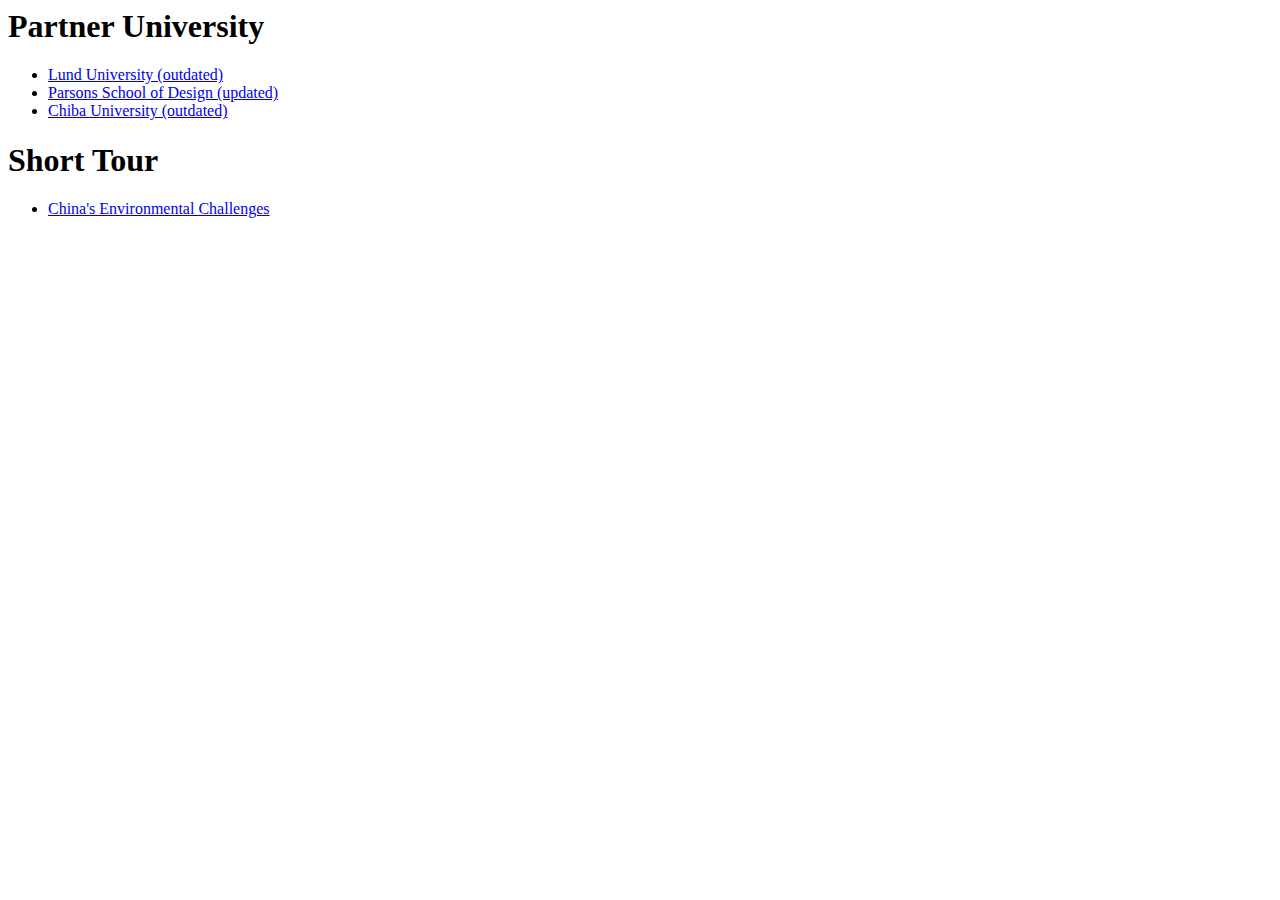
<file: index.html>
<html>
<head>
</head>
<body>
<h1>Partner University</h1>
<ul>
<li><a href="lund.html">Lund University (outdated)</a></li>
<li><a href="parsons.html">Parsons School of Design (updated)</a></li>
<li><a href="chiba.html">Chiba University (outdated)</a></li>
</ul>
<h1>Short Tour</h1>
<ul>
<li><a href="short-tour.html">China's Environmental Challenges</a></li>
</ul>
</body>
</html>
</file>
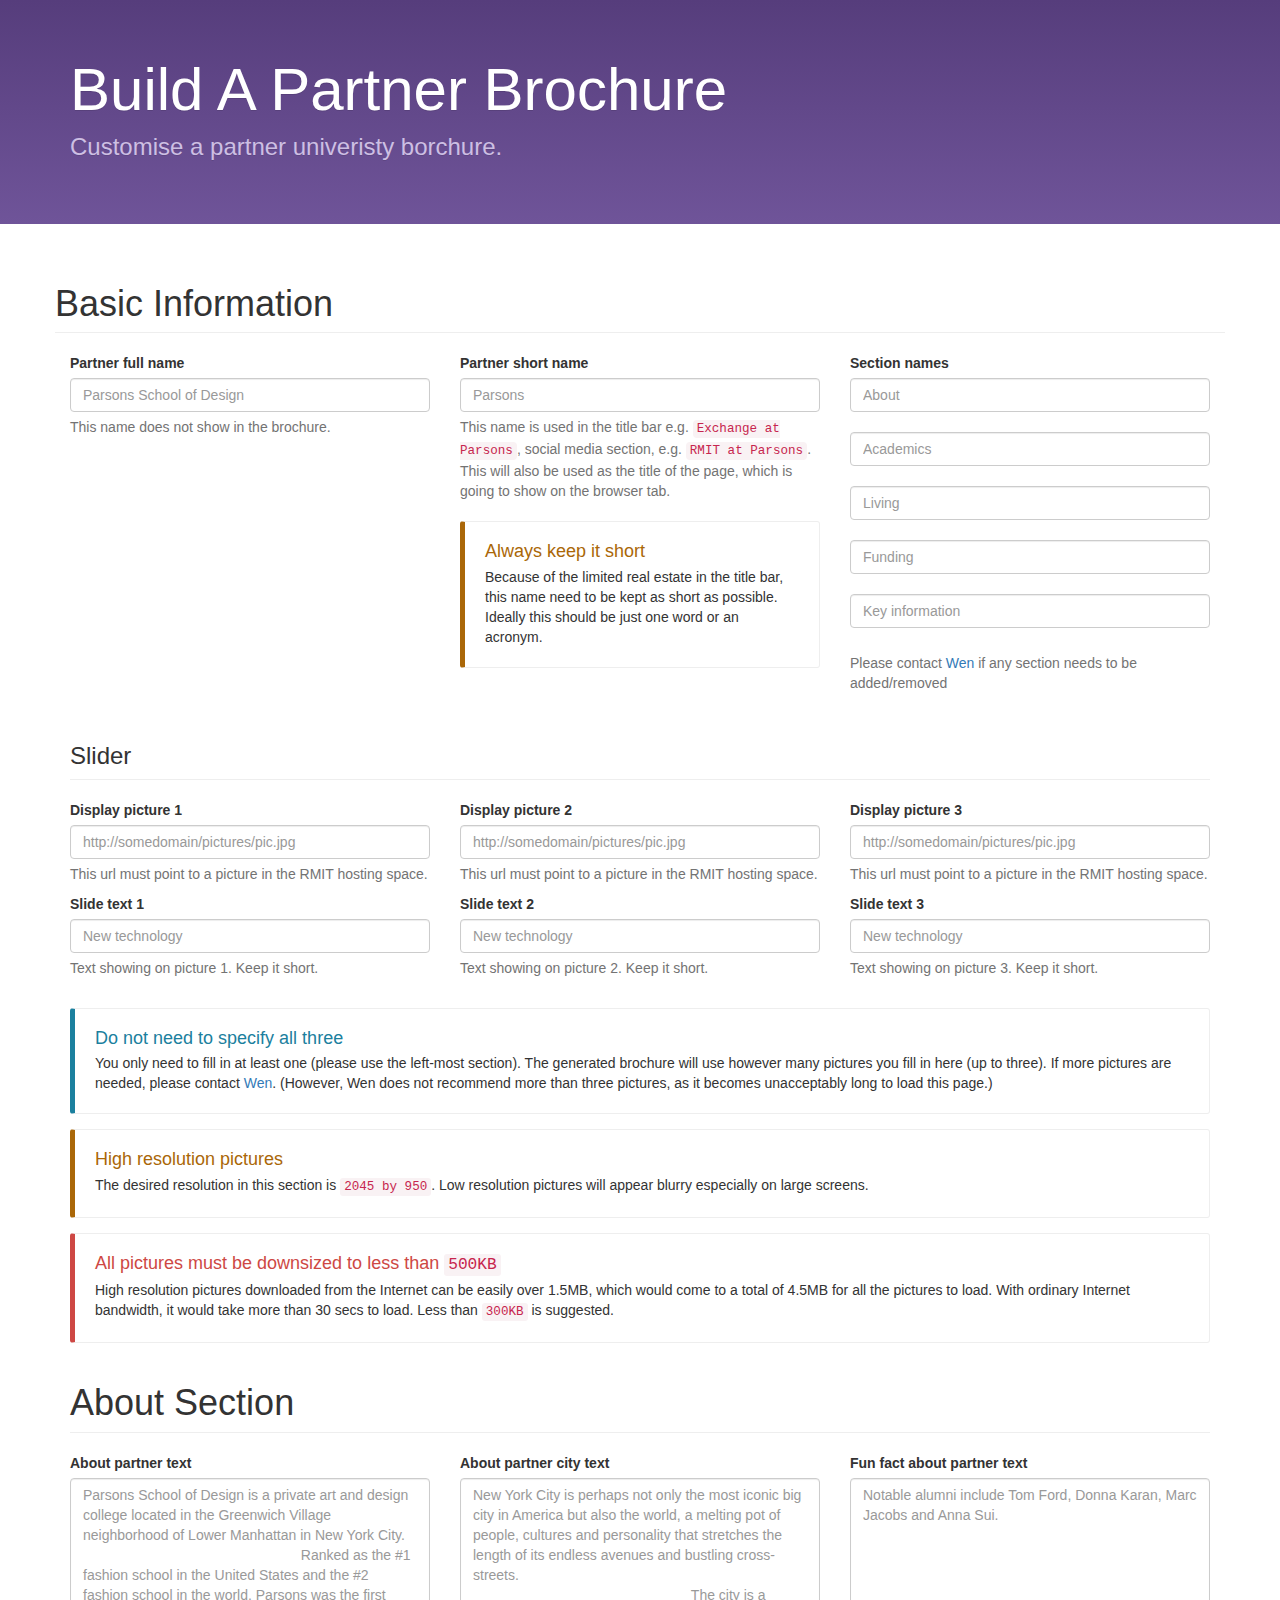
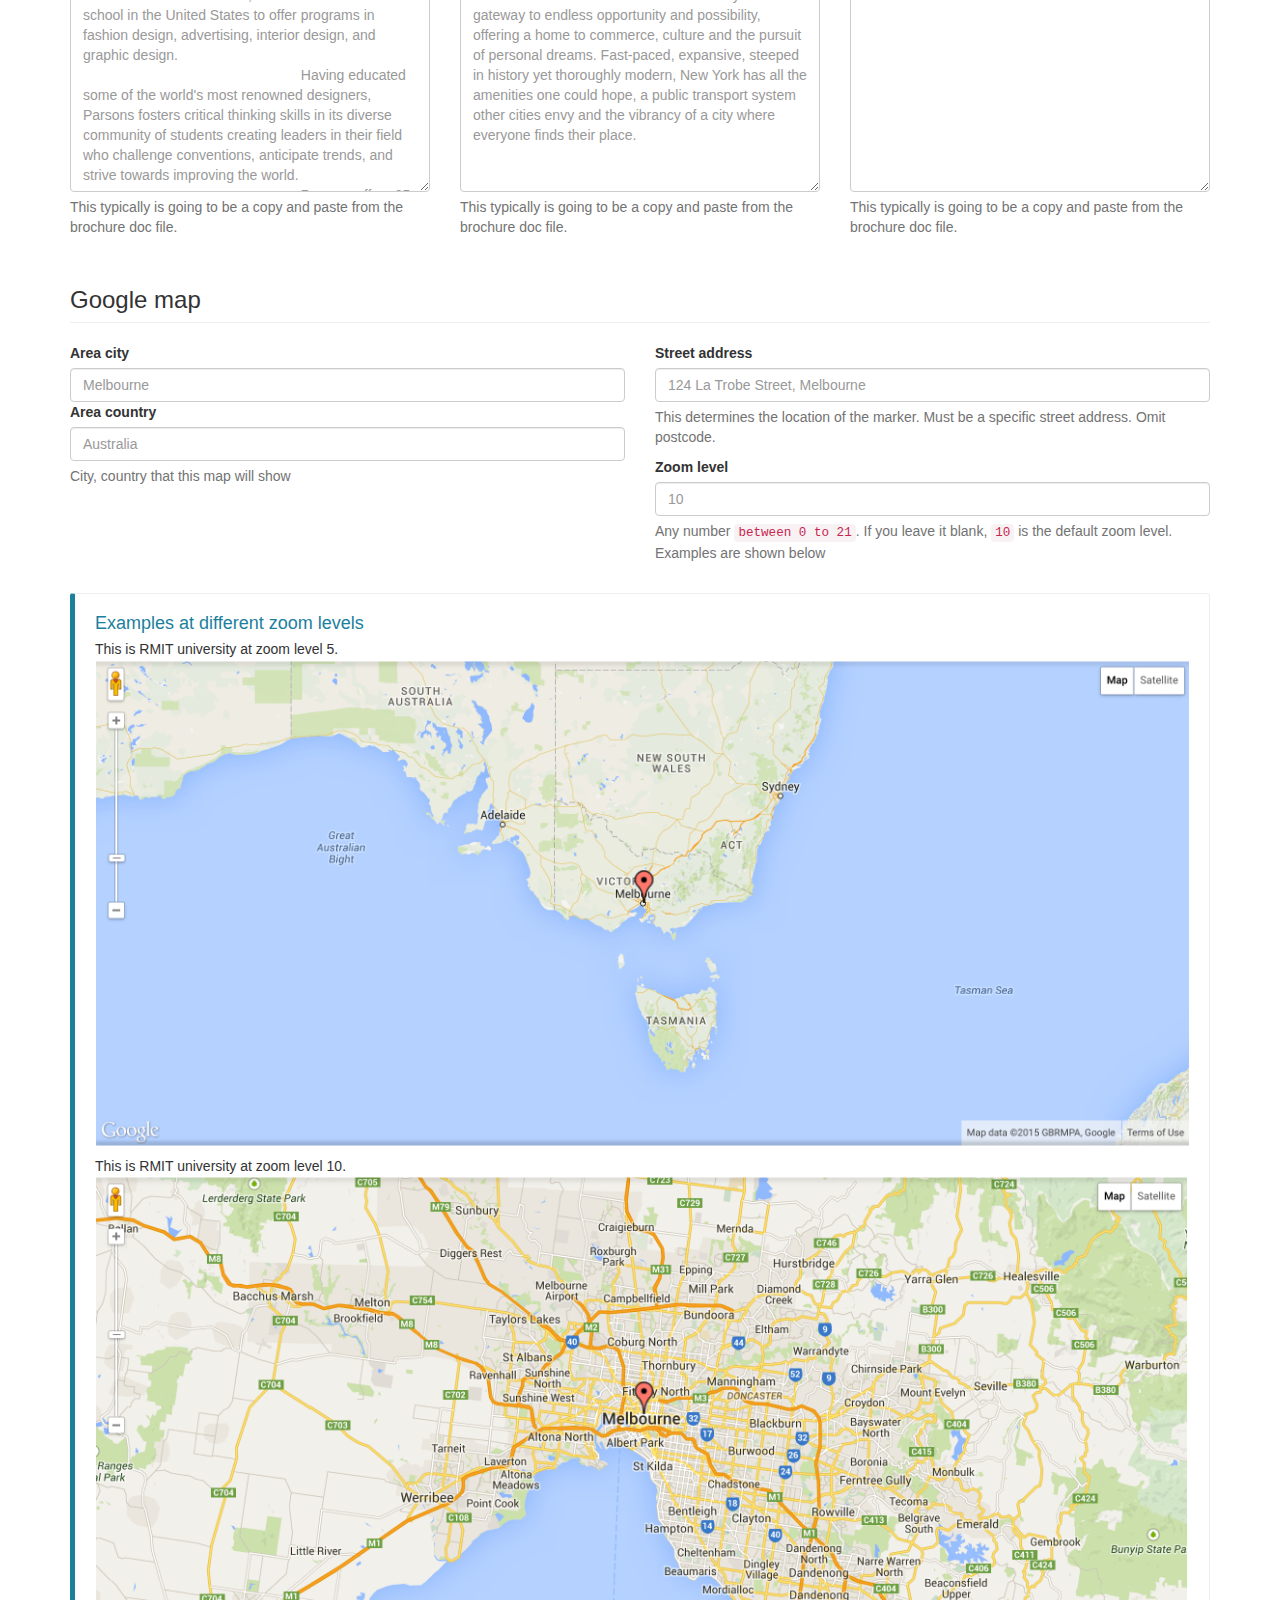
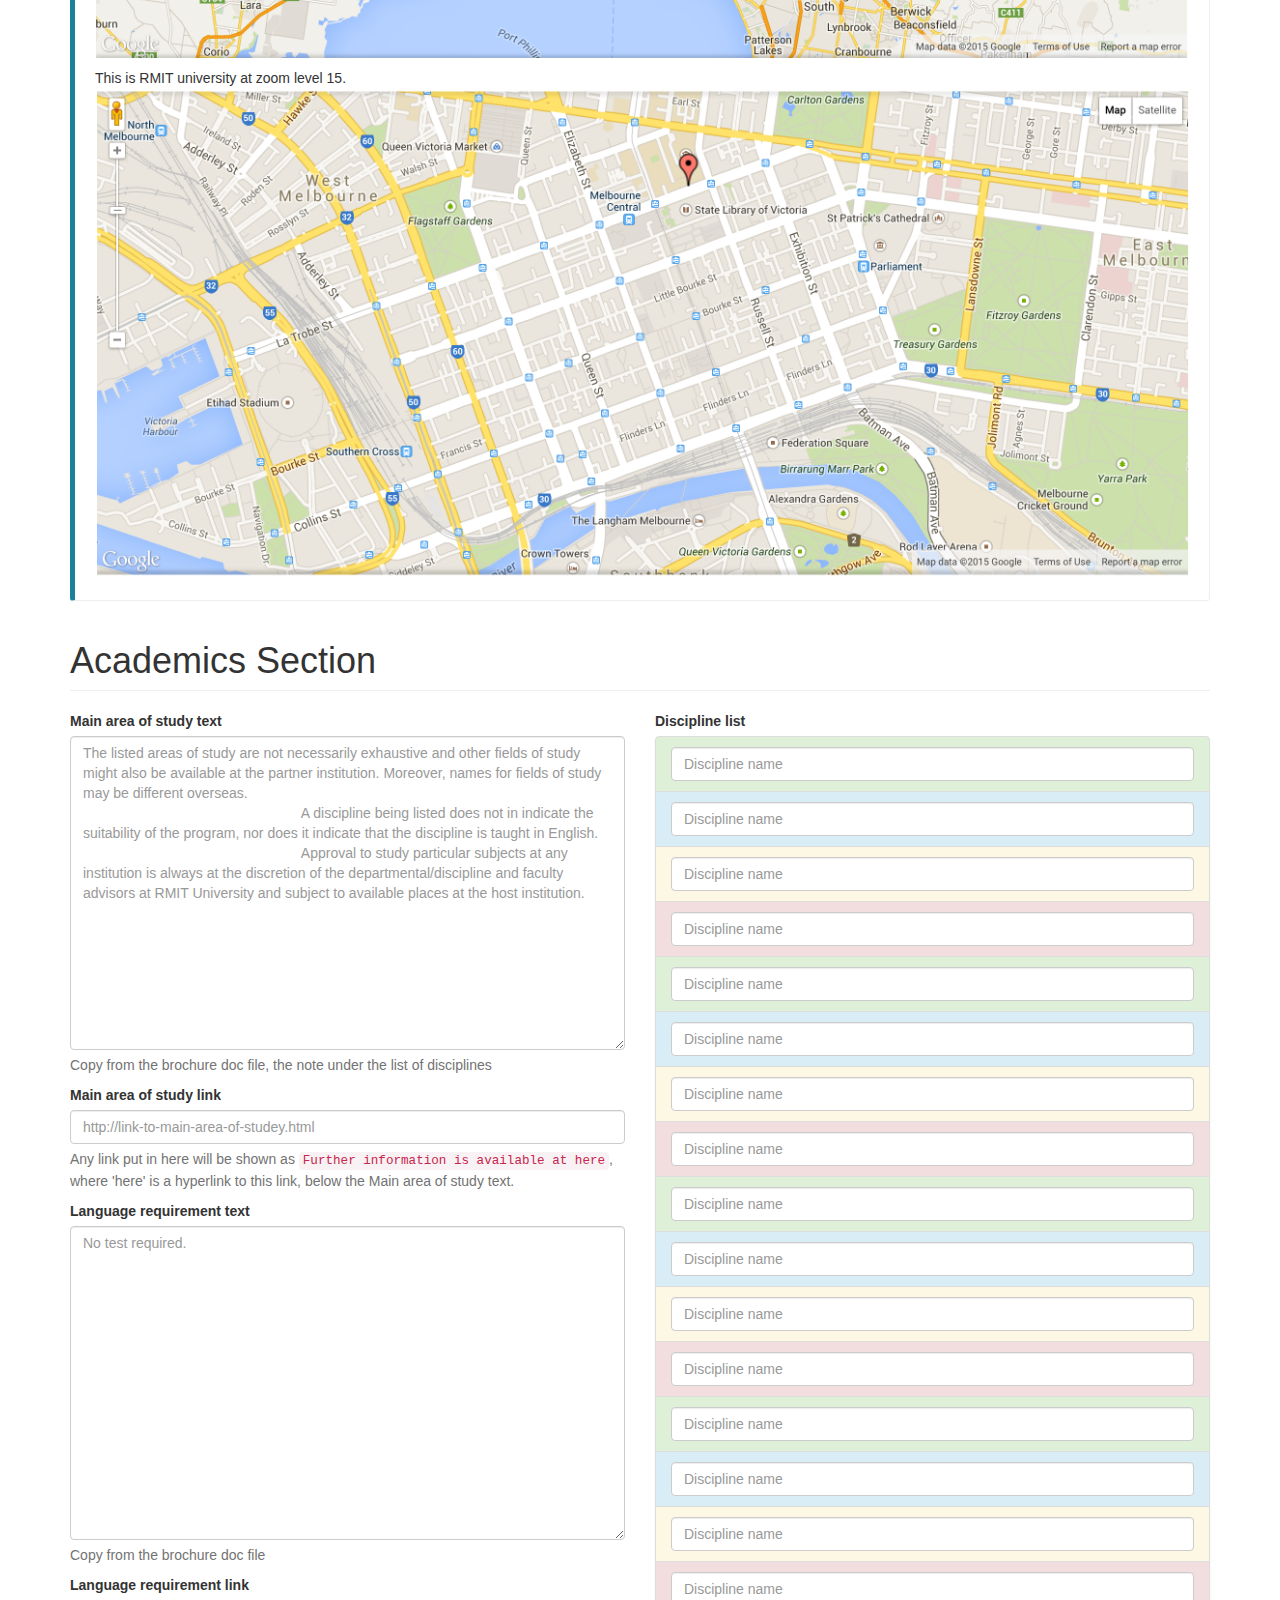
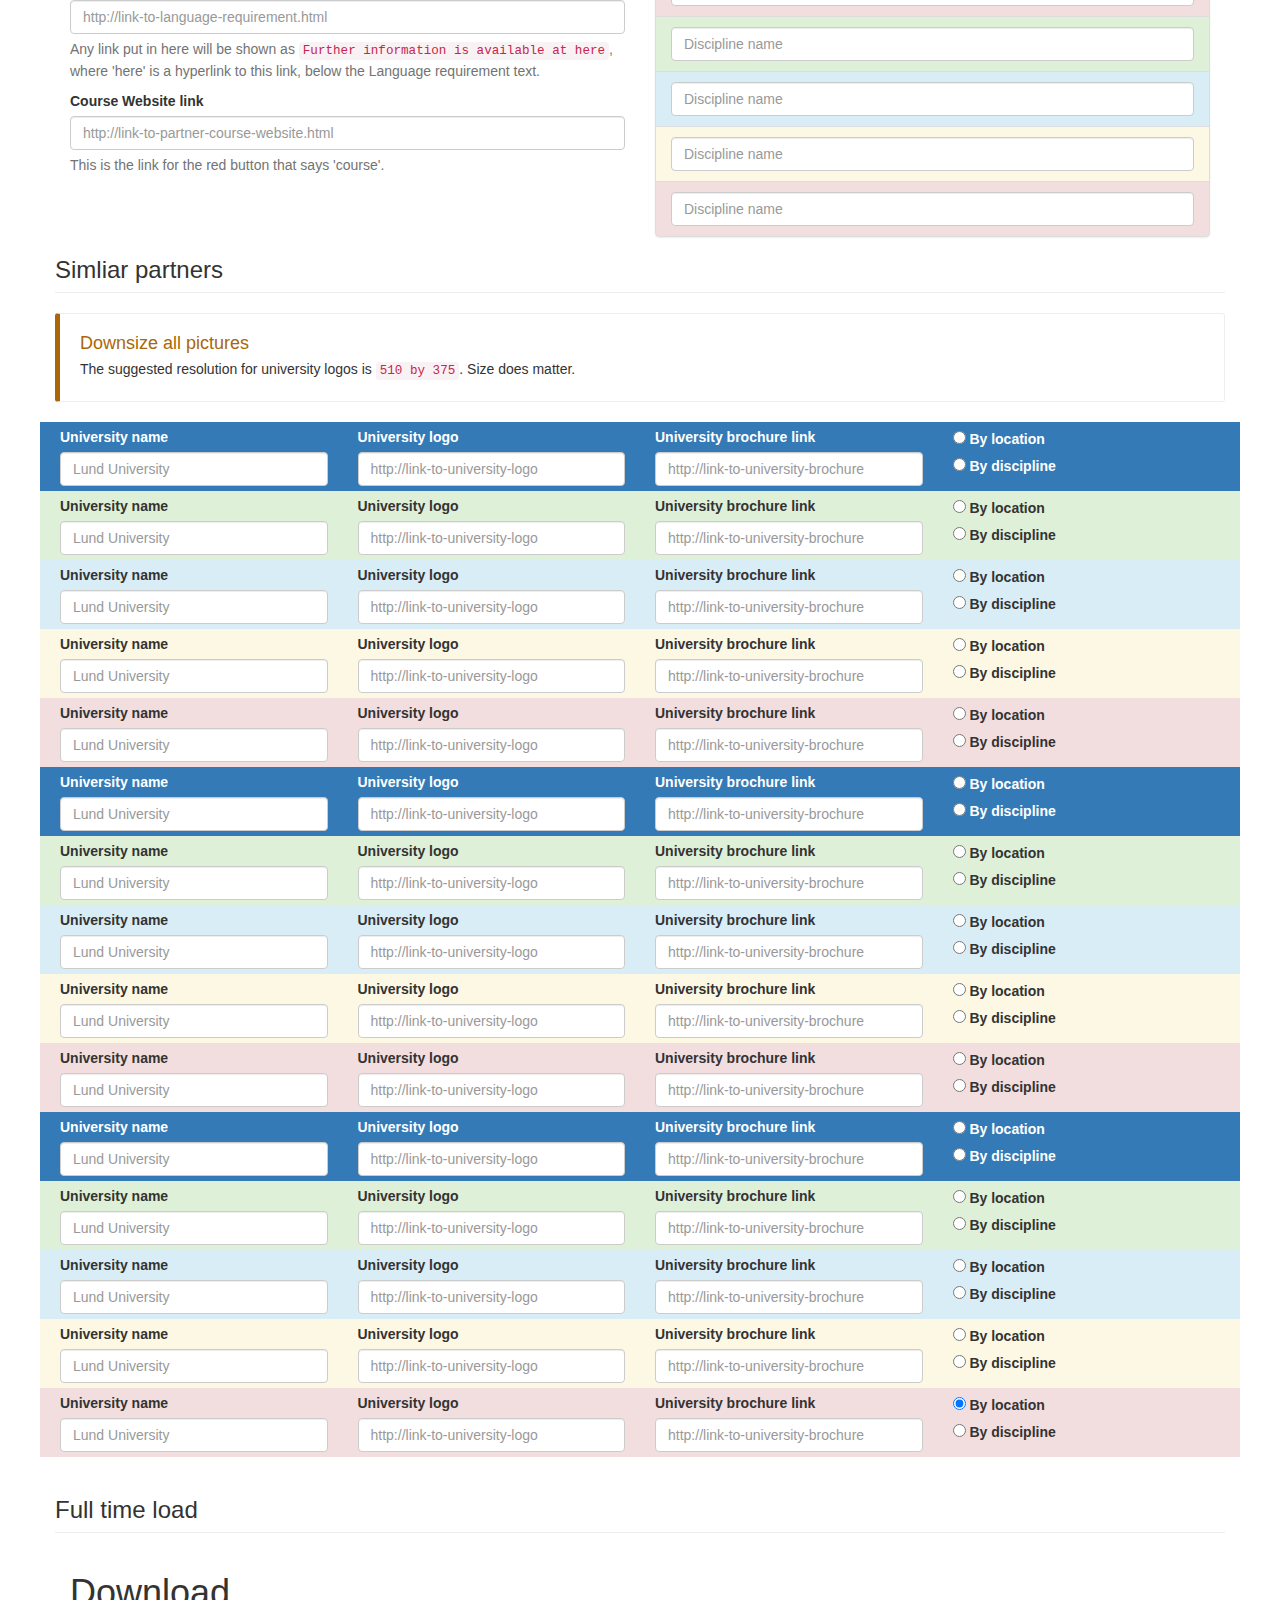
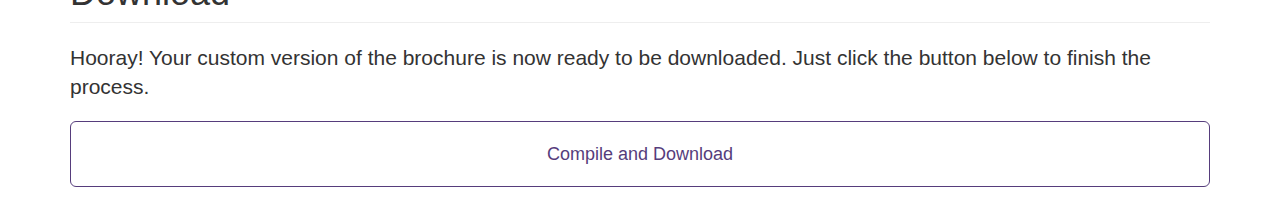
<file: build-a-partner-brochure.html>
<html>
<head>
	<link href="backend-css/bootstrap.min.css" rel="stylesheet">
	<link href="backend-css/bootstrap-theme.css" rel="stylesheet">
	<link href="backend-css/docs.min.css" rel="stylesheet">
	<script src="backend-js/bootstrap.min.js"></script>
</head>

<body>
	

	<div class="bs-docs-header" id="content">
		<div class="container">
			<h1>Build A Partner Brochure</h1>
			<p>Customise a partner univeristy borchure. </p>


		</div>
	</div>

	<div class="container bs-docs-container">
		<div class="row">
			<div class="col-md-12" role="main">
				<form>
					<div class="row">
						<h1 id="less" class="page-header">Basic Information</h1>
						<div class="col-xs-4">
							<label for="input-@container-large-desktop">Partner full name</label>
							<input id="partner-full-name" type="text" placeholder="Parsons School of Design" class="form-control">
							<p id="help-block-@container-lg" class="help-block">This name does not show in the brochure.</p>
						</div>
						<div class="col-xs-4">
							<label for="input-@container-large-desktop">Partner short name</label>
							<input id="partner-full-name" type="text" placeholder="Parsons" class="form-control">
							<p id="help-block-@container-lg" class="help-block">This name is used in the title bar e.g. <code>Exchange at Parsons</code>, social media section, e.g. <code>RMIT at Parsons</code>. This will also be used as the title of the page, which is going to show on the browser tab.</p>

							<div class="bs-callout bs-callout-warning" id="callout-inline-form-labels">
								<h4>Always keep it short</h4>
								<p>Because of the limited real estate in the title bar, this name need to be kept as short as possible. Ideally this should be just one word or an acronym.</p>
							</div>
						</div>
						<div class="col-xs-4">
							<label for="input-@container-large-desktop">Section names</label>
							<input id="partner-full-name" type="text" placeholder="About" class="form-control"></br>
							<input id="partner-full-name" type="text" placeholder="Academics" class="form-control"></br>
							<input id="partner-full-name" type="text" placeholder="Living" class="form-control"></br>
							<input id="partner-full-name" type="text" placeholder="Funding" class="form-control"></br>
							<input id="partner-full-name" type="text" placeholder="Key information" class="form-control"></br>
							<p id="help-block-@container-lg" class="help-block">Please contact <a href="mailto:ws@wenshao.ws">Wen</a> if any section needs to be added/removed</p>
						</div>
					</div>

					<h3 id="less" class="page-header">Slider</h3>
					<div class="row">
						<div class="col-xs-4">
							<label for="input-@container-large-desktop">Display picture 1</label>
							<input id="partner-full-name" type="text" placeholder="http://somedomain/pictures/pic.jpg" class="form-control">
							<p id="help-block-@container-lg" class="help-block">This url must point to a picture in the RMIT hosting space.</p>
							<label for="input-@container-large-desktop">Slide text 1</label>
							<input id="partner-full-name" type="text" placeholder="New technology" class="form-control">
							<p id="help-block-@container-lg" class="help-block">Text showing on picture 1. Keep it short.</p>
						</div>

						<div class="col-xs-4">
							<label for="input-@container-large-desktop">Display picture 2</label>
							<input id="partner-full-name" type="text" placeholder="http://somedomain/pictures/pic.jpg" class="form-control">
							<p id="help-block-@container-lg" class="help-block">This url must point to a picture in the RMIT hosting space.</p>
							<label for="input-@container-large-desktop">Slide text 2</label>
							<input id="partner-full-name" type="text" placeholder="New technology" class="form-control">
							<p id="help-block-@container-lg" class="help-block">Text showing on picture 2. Keep it short.</p>
						</div>

						<div class="col-xs-4">
							<label for="input-@container-large-desktop">Display picture 3</label>
							<input id="partner-full-name" type="text" placeholder="http://somedomain/pictures/pic.jpg" class="form-control">
							<p id="help-block-@container-lg" class="help-block">This url must point to a picture in the RMIT hosting space.</p>
							<label for="input-@container-large-desktop">Slide text 3</label>
							<input id="partner-full-name" type="text" placeholder="New technology" class="form-control">
							<p id="help-block-@container-lg" class="help-block">Text showing on picture 3. Keep it short.</p>
						</div>
					</div>

					<div class="bs-callout bs-callout-info" id="callout-xref-input-group">
						<h4>Do not need to specify all three</h4>
						<p>You only need to fill in at least one (please use the left-most section). The generated brochure will use however many pictures you fill in here (up to three). If more pictures are needed, please contact <a href="mailto:ws@wenshao.ws">Wen</a>. (However, Wen does not recommend more than three pictures, as it becomes unacceptably long to load this page.) </p>
					</div>

					<div class="bs-callout bs-callout-warning" id="callout-inline-form-labels">
						<h4>High resolution pictures</h4>
						<p>The desired resolution in this section is <code>2045 by 950</code>. Low resolution pictures will appear blurry especially on large screens.</p>
					</div>

					<div class="bs-callout bs-callout-danger" id="callout-input-needs-type">
						<h4>All pictures must be downsized to less than <code>500KB</code></h4>
						<p>High resolution pictures downloaded from the Internet can be easily over 1.5MB, which would come to a total of 4.5MB for all the pictures to load. With ordinary Internet bandwidth, it would take more than 30 secs to load. Less than <code>300KB</code> is suggested.</p>
					</div>

					<h1 id="less" class="page-header">About Section</h1>
					<div class="row">
						<div class="col-xs-4">
							<label for="input-@container-large-desktop">About partner text</label>
							<textarea id="partner-full-name" rows="15" placeholder="Parsons School of Design is a private art and design college located in the Greenwich Village neighborhood of Lower Manhattan in New York City. 
							Ranked as the #1 fashion school in the United States and the #2 fashion school in the world, Parsons was the first school in the United States to offer programs in fashion design, advertising, interior design, and graphic design.
							Having educated some of the world's most renowned designers, Parsons fosters critical thinking skills in its diverse community of students creating leaders in their field who challenge conventions, anticipate trends, and strive towards improving the world.
							Parsons offers 25 undergraduate and graduate programs in art and design, and it is widely regarded as one of the most prestigious fashion schools in the world.
							" class="form-control"></textarea>
							<p id="help-block-@container-lg" class="help-block">This typically is going to be a copy and paste from the brochure doc file.</p>
						</div>

						<div class="col-xs-4">
							<label for="input-@container-large-desktop">About partner city text</label>
							<textarea id="partner-full-name" rows="15" placeholder="New York City is perhaps not only the most iconic big city in America but also the world, a melting pot of people, cultures and personality that stretches the length of its endless avenues and bustling cross-streets.
							The city is a gateway to endless opportunity and possibility, offering a home to commerce, culture and the pursuit of personal dreams. Fast-paced, expansive, steeped in history yet thoroughly modern, New York has all the amenities one could hope, a public transport system other cities envy and the vibrancy of a city where everyone finds their place." class="form-control"></textarea>
							<p id="help-block-@container-lg" class="help-block">This typically is going to be a copy and paste from the brochure doc file.</p>
						</div>

						<div class="col-xs-4">
							<label for="input-@container-large-desktop">Fun fact about partner text</label>
							<textarea id="partner-full-name" rows="15" placeholder="Notable alumni include Tom Ford, Donna Karan, Marc Jacobs and Anna Sui." class="form-control"></textarea>
							<p id="help-block-@container-lg" class="help-block">This typically is going to be a copy and paste from the brochure doc file.</p>
						</div>
					</div>

					<h3 id="less" class="page-header">Google map</h3>
					<div class="row">
						<div class="col-xs-6">
							<label for="input-@container-large-desktop">Area city</label>
							<input id="partner-full-name" type="text" placeholder="Melbourne" class="form-control">
							<label for="input-@container-large-desktop">Area country</label>
							<input id="partner-full-name" type="text" placeholder="Australia" class="form-control">
							<p id="help-block-@container-lg" class="help-block">City, country that this map will show</p>
						</div>

						<div class="col-xs-6">
							<label for="input-@container-large-desktop">Street address</label>
							<input id="partner-full-name" type="text" placeholder="124 La Trobe Street, Melbourne" class="form-control">
							<p id="help-block-@container-lg" class="help-block">This determines the location of the marker. Must be a specific street address. Omit postcode. </p>
							<label for="input-@container-large-desktop">Zoom level</label>
							<input id="partner-full-name" type="text" placeholder="10" class="form-control">
							<p id="help-block-@container-lg" class="help-block">Any number <code>between 0 to 21</code>. If you leave it blank, <code>10</code> is the default zoom level. Examples are shown below</p>
						</div>
					</div>

					<div class="bs-callout bs-callout-info" id="callout-xref-input-group">
						<h4>Examples at different zoom levels</h4>
						<p>
							This is RMIT university at zoom level 5.
							<img src="backend-images/zoom5.png" class="img-responsive" alt="RMIT University at zoom level 5">
						</p>

						<p>
							This is RMIT university at zoom level 10.
							<img src="backend-images/zoom10.png" class="img-responsive" alt="RMIT University at zoom level 10">
						</p>

						<p>
							This is RMIT university at zoom level 15.
							<img src="backend-images/zoom15.png" class="img-responsive" alt="RMIT University at zoom level 15">
						</p>
					</div>

					<h1 id="less" class="page-header">Academics Section</h1>
					<div class="row">
						<div class="col-xs-6">
							<label for="input-@container-large-desktop">Main area of study text</label>
							<textarea id="partner-full-name" placeholder="The listed areas of study are not necessarily exhaustive and other fields of study might also be available at the partner institution. Moreover, names for fields of study may be different overseas.
							A discipline being listed does not in indicate the suitability of the program, nor does it indicate that the discipline is taught in English.
							Approval to study particular subjects at any institution is always at the discretion of the departmental/discipline and faculty advisors at RMIT University and subject to available places at the host institution.
							" rows="15" class="form-control"></textarea>
							<p id="help-block-@container-lg" class="help-block">Copy from the brochure doc file, the note under the list of disciplines</p>

							<label for="input-@container-large-desktop">Main area of study link</label>
							<input id="partner-full-name" placeholder="http://link-to-main-area-of-studey.html" type="text" class="form-control">
							<p id="help-block-@container-lg" class="help-block">
								Any link put in here will be shown as <code>Further information is available at here</code>, where 'here' is a hyperlink to this link, below the Main area of study text. 
							</p>


							<label for="input-@container-large-desktop">Language requirement text</label>
							<textarea id="partner-full-name" placeholder="No test required.
							" rows="15" class="form-control"></textarea>
							<p id="help-block-@container-lg" class="help-block">Copy from the brochure doc file</p>

							<label for="input-@container-large-desktop">Language requirement link</label>
							<input id="partner-full-name" placeholder="http://link-to-language-requirement.html" type="text" class="form-control">
							<p id="help-block-@container-lg" class="help-block">
								Any link put in here will be shown as <code>Further information is available at here</code>, where 'here' is a hyperlink to this link, below the Language requirement text. 
							</p>

							<label for="input-@container-large-desktop">Course Website link</label>
							<input id="partner-full-name" placeholder="http://link-to-partner-course-website.html" type="text" class="form-control">
							<p id="help-block-@container-lg" class="help-block">
								This is the link for the red button that says 'course'. 
							</p>
						</div>

						<div class="col-xs-6">
							<label for="input-@container-large-desktop">Discipline list</label>
							<ul class="list-group">
								<li class="list-group-item list-group-item-success"><input id="partner-full-name" type="text" placeholder="Discipline name" class="form-control"></li>
								<li class="list-group-item list-group-item-info"><input id="partner-full-name" type="text" placeholder="Discipline name" class="form-control"></li>
								<li class="list-group-item list-group-item-warning"><input id="partner-full-name" type="text" placeholder="Discipline name" class="form-control"></li>
								<li class="list-group-item list-group-item-danger"><input id="partner-full-name" type="text" placeholder="Discipline name" class="form-control"></li>
								<li class="list-group-item list-group-item-success"><input id="partner-full-name" type="text" placeholder="Discipline name" class="form-control"></li>
								<li class="list-group-item list-group-item-info"><input id="partner-full-name" type="text" placeholder="Discipline name" class="form-control"></li>
								<li class="list-group-item list-group-item-warning"><input id="partner-full-name" type="text" placeholder="Discipline name" class="form-control"></li>
								<li class="list-group-item list-group-item-danger"><input id="partner-full-name" type="text" placeholder="Discipline name" class="form-control"></li>
								<li class="list-group-item list-group-item-success"><input id="partner-full-name" type="text" placeholder="Discipline name" class="form-control"></li>
								<li class="list-group-item list-group-item-info"><input id="partner-full-name" type="text" placeholder="Discipline name" class="form-control"></li>
								<li class="list-group-item list-group-item-warning"><input id="partner-full-name" type="text" placeholder="Discipline name" class="form-control"></li>
								<li class="list-group-item list-group-item-danger"><input id="partner-full-name" type="text" placeholder="Discipline name" class="form-control"></li>
								<li class="list-group-item list-group-item-success"><input id="partner-full-name" type="text" placeholder="Discipline name" class="form-control"></li>
								<li class="list-group-item list-group-item-info"><input id="partner-full-name" type="text" placeholder="Discipline name" class="form-control"></li>
								<li class="list-group-item list-group-item-warning"><input id="partner-full-name" type="text" placeholder="Discipline name" class="form-control"></li>
								<li class="list-group-item list-group-item-danger"><input id="partner-full-name" type="text" placeholder="Discipline name" class="form-control"></li>
								<li class="list-group-item list-group-item-success"><input id="partner-full-name" type="text" placeholder="Discipline name" class="form-control"></li>
								<li class="list-group-item list-group-item-info"><input id="partner-full-name" type="text" placeholder="Discipline name" class="form-control"></li>
								<li class="list-group-item list-group-item-warning"><input id="partner-full-name" type="text" placeholder="Discipline name" class="form-control"></li>
								<li class="list-group-item list-group-item-danger"><input id="partner-full-name" type="text" placeholder="Discipline name" class="form-control"></li>
							</ul>
						</div>
						<h3 id="less" class="page-header">Simliar partners</h3>
						<div class="bs-callout bs-callout-warning" id="callout-inline-form-labels">
						<h4>Downsize all pictures</h4>
						<p>The suggested resolution for university logos is <code>510 by 375</code>. Size does matter.</p>
						</div>

						<div class="row bg-primary" style="padding:5px">
							<div class="col-xs-3">
								<label class="control-label" for="exampleInputName2">University name</label>
								<input type="text" class="form-control" id="exampleInputName2" placeholder="Lund University">
							</div>
							<div class="col-xs-3">
								<label for="exampleInputName2" class="control-label">University logo</label>
								<input type="text" class="form-control" id="exampleInputName2" placeholder="http://link-to-university-logo">
							</div>
							<div class="col-xs-3">
								<label for="exampleInputName2" class="control-label">University brochure link</label>
								<input type="text" class="form-control" id="exampleInputName2" placeholder="http://link-to-university-brochure">
							</div>
							<div class="col-xs-3">
								<label>
									<input type="radio" name="optionsRadios" id="optionsRadios1" value="option1" checked>
									By location
								</label></br>
								<label>
									<input type="radio" name="optionsRadios" id="optionsRadios2" value="option2">
									By discipline
								</label>
							</div>
						</div>


						<div class="row bg-success" style="padding:5px">
							<div class="col-xs-3">
								<label class="control-label" for="exampleInputName2">University name</label>
								<input type="text" class="form-control" id="exampleInputName2" placeholder="Lund University">
							</div>
							<div class="col-xs-3">
								<label for="exampleInputName2" class="control-label">University logo</label>
								<input type="text" class="form-control" id="exampleInputName2" placeholder="http://link-to-university-logo">
							</div>
							<div class="col-xs-3">
								<label for="exampleInputName2" class="control-label">University brochure link</label>
								<input type="text" class="form-control" id="exampleInputName2" placeholder="http://link-to-university-brochure">
							</div>
							<div class="col-xs-3">
								<label>
									<input type="radio" name="optionsRadios" id="optionsRadios1" value="option1" checked>
									By location
								</label></br>
								<label>
									<input type="radio" name="optionsRadios" id="optionsRadios2" value="option2">
									By discipline
								</label>
							</div>
						</div>

						<div class="row bg-info" style="padding:5px">
							<div class="col-xs-3">
								<label class="control-label" for="exampleInputName2">University name</label>
								<input type="text" class="form-control" id="exampleInputName2" placeholder="Lund University">
							</div>
							<div class="col-xs-3">
								<label for="exampleInputName2" class="control-label">University logo</label>
								<input type="text" class="form-control" id="exampleInputName2" placeholder="http://link-to-university-logo">
							</div>
							<div class="col-xs-3">
								<label for="exampleInputName2" class="control-label">University brochure link</label>
								<input type="text" class="form-control" id="exampleInputName2" placeholder="http://link-to-university-brochure">
							</div>
							<div class="col-xs-3">
								<label>
									<input type="radio" name="optionsRadios" id="optionsRadios1" value="option1" checked>
									By location
								</label></br>
								<label>
									<input type="radio" name="optionsRadios" id="optionsRadios2" value="option2">
									By discipline
								</label>
							</div>
						</div>


						<div class="row bg-warning" style="padding:5px">
							<div class="col-xs-3">
								<label class="control-label" for="exampleInputName2">University name</label>
								<input type="text" class="form-control" id="exampleInputName2" placeholder="Lund University">
							</div>
							<div class="col-xs-3">
								<label for="exampleInputName2" class="control-label">University logo</label>
								<input type="text" class="form-control" id="exampleInputName2" placeholder="http://link-to-university-logo">
							</div>
							<div class="col-xs-3">
								<label for="exampleInputName2" class="control-label">University brochure link</label>
								<input type="text" class="form-control" id="exampleInputName2" placeholder="http://link-to-university-brochure">
							</div>
							<div class="col-xs-3">
								<label>
									<input type="radio" name="optionsRadios" id="optionsRadios1" value="option1" checked>
									By location
								</label></br>
								<label>
									<input type="radio" name="optionsRadios" id="optionsRadios2" value="option2">
									By discipline
								</label>
							</div>
						</div>

						<div class="row bg-danger" style="padding:5px">
							<div class="col-xs-3">
								<label class="control-label" for="exampleInputName2">University name</label>
								<input type="text" class="form-control" id="exampleInputName2" placeholder="Lund University">
							</div>
							<div class="col-xs-3">
								<label for="exampleInputName2" class="control-label">University logo</label>
								<input type="text" class="form-control" id="exampleInputName2" placeholder="http://link-to-university-logo">
							</div>
							<div class="col-xs-3">
								<label for="exampleInputName2" class="control-label">University brochure link</label>
								<input type="text" class="form-control" id="exampleInputName2" placeholder="http://link-to-university-brochure">
							</div>
							<div class="col-xs-3">
								<label>
									<input type="radio" name="optionsRadios" id="optionsRadios1" value="option1" checked>
									By location
								</label></br>
								<label>
									<input type="radio" name="optionsRadios" id="optionsRadios2" value="option2">
									By discipline
								</label>
							</div>
						</div>

						<div class="row bg-primary" style="padding:5px">
							<div class="col-xs-3">
								<label class="control-label" for="exampleInputName2">University name</label>
								<input type="text" class="form-control" id="exampleInputName2" placeholder="Lund University">
							</div>
							<div class="col-xs-3">
								<label for="exampleInputName2" class="control-label">University logo</label>
								<input type="text" class="form-control" id="exampleInputName2" placeholder="http://link-to-university-logo">
							</div>
							<div class="col-xs-3">
								<label for="exampleInputName2" class="control-label">University brochure link</label>
								<input type="text" class="form-control" id="exampleInputName2" placeholder="http://link-to-university-brochure">
							</div>
							<div class="col-xs-3">
								<label>
									<input type="radio" name="optionsRadios" id="optionsRadios1" value="option1" checked>
									By location
								</label></br>
								<label>
									<input type="radio" name="optionsRadios" id="optionsRadios2" value="option2">
									By discipline
								</label>
							</div>
						</div>


						<div class="row bg-success" style="padding:5px">
							<div class="col-xs-3">
								<label class="control-label" for="exampleInputName2">University name</label>
								<input type="text" class="form-control" id="exampleInputName2" placeholder="Lund University">
							</div>
							<div class="col-xs-3">
								<label for="exampleInputName2" class="control-label">University logo</label>
								<input type="text" class="form-control" id="exampleInputName2" placeholder="http://link-to-university-logo">
							</div>
							<div class="col-xs-3">
								<label for="exampleInputName2" class="control-label">University brochure link</label>
								<input type="text" class="form-control" id="exampleInputName2" placeholder="http://link-to-university-brochure">
							</div>
							<div class="col-xs-3">
								<label>
									<input type="radio" name="optionsRadios" id="optionsRadios1" value="option1" checked>
									By location
								</label></br>
								<label>
									<input type="radio" name="optionsRadios" id="optionsRadios2" value="option2">
									By discipline
								</label>
							</div>
						</div>

						<div class="row bg-info" style="padding:5px">
							<div class="col-xs-3">
								<label class="control-label" for="exampleInputName2">University name</label>
								<input type="text" class="form-control" id="exampleInputName2" placeholder="Lund University">
							</div>
							<div class="col-xs-3">
								<label for="exampleInputName2" class="control-label">University logo</label>
								<input type="text" class="form-control" id="exampleInputName2" placeholder="http://link-to-university-logo">
							</div>
							<div class="col-xs-3">
								<label for="exampleInputName2" class="control-label">University brochure link</label>
								<input type="text" class="form-control" id="exampleInputName2" placeholder="http://link-to-university-brochure">
							</div>
							<div class="col-xs-3">
								<label>
									<input type="radio" name="optionsRadios" id="optionsRadios1" value="option1" checked>
									By location
								</label></br>
								<label>
									<input type="radio" name="optionsRadios" id="optionsRadios2" value="option2">
									By discipline
								</label>
							</div>
						</div>


						<div class="row bg-warning" style="padding:5px">
							<div class="col-xs-3">
								<label class="control-label" for="exampleInputName2">University name</label>
								<input type="text" class="form-control" id="exampleInputName2" placeholder="Lund University">
							</div>
							<div class="col-xs-3">
								<label for="exampleInputName2" class="control-label">University logo</label>
								<input type="text" class="form-control" id="exampleInputName2" placeholder="http://link-to-university-logo">
							</div>
							<div class="col-xs-3">
								<label for="exampleInputName2" class="control-label">University brochure link</label>
								<input type="text" class="form-control" id="exampleInputName2" placeholder="http://link-to-university-brochure">
							</div>
							<div class="col-xs-3">
								<label>
									<input type="radio" name="optionsRadios" id="optionsRadios1" value="option1" checked>
									By location
								</label></br>
								<label>
									<input type="radio" name="optionsRadios" id="optionsRadios2" value="option2">
									By discipline
								</label>
							</div>
						</div>

						<div class="row bg-danger" style="padding:5px">
							<div class="col-xs-3">
								<label class="control-label" for="exampleInputName2">University name</label>
								<input type="text" class="form-control" id="exampleInputName2" placeholder="Lund University">
							</div>
							<div class="col-xs-3">
								<label for="exampleInputName2" class="control-label">University logo</label>
								<input type="text" class="form-control" id="exampleInputName2" placeholder="http://link-to-university-logo">
							</div>
							<div class="col-xs-3">
								<label for="exampleInputName2" class="control-label">University brochure link</label>
								<input type="text" class="form-control" id="exampleInputName2" placeholder="http://link-to-university-brochure">
							</div>
							<div class="col-xs-3">
								<label>
									<input type="radio" name="optionsRadios" id="optionsRadios1" value="option1" checked>
									By location
								</label></br>
								<label>
									<input type="radio" name="optionsRadios" id="optionsRadios2" value="option2">
									By discipline
								</label>
							</div>
						</div>

						<div class="row bg-primary" style="padding:5px">
							<div class="col-xs-3">
								<label class="control-label" for="exampleInputName2">University name</label>
								<input type="text" class="form-control" id="exampleInputName2" placeholder="Lund University">
							</div>
							<div class="col-xs-3">
								<label for="exampleInputName2" class="control-label">University logo</label>
								<input type="text" class="form-control" id="exampleInputName2" placeholder="http://link-to-university-logo">
							</div>
							<div class="col-xs-3">
								<label for="exampleInputName2" class="control-label">University brochure link</label>
								<input type="text" class="form-control" id="exampleInputName2" placeholder="http://link-to-university-brochure">
							</div>
							<div class="col-xs-3">
								<label>
									<input type="radio" name="optionsRadios" id="optionsRadios1" value="option1" checked>
									By location
								</label></br>
								<label>
									<input type="radio" name="optionsRadios" id="optionsRadios2" value="option2">
									By discipline
								</label>
							</div>
						</div>


						<div class="row bg-success" style="padding:5px">
							<div class="col-xs-3">
								<label class="control-label" for="exampleInputName2">University name</label>
								<input type="text" class="form-control" id="exampleInputName2" placeholder="Lund University">
							</div>
							<div class="col-xs-3">
								<label for="exampleInputName2" class="control-label">University logo</label>
								<input type="text" class="form-control" id="exampleInputName2" placeholder="http://link-to-university-logo">
							</div>
							<div class="col-xs-3">
								<label for="exampleInputName2" class="control-label">University brochure link</label>
								<input type="text" class="form-control" id="exampleInputName2" placeholder="http://link-to-university-brochure">
							</div>
							<div class="col-xs-3">
								<label>
									<input type="radio" name="optionsRadios" id="optionsRadios1" value="option1" checked>
									By location
								</label></br>
								<label>
									<input type="radio" name="optionsRadios" id="optionsRadios2" value="option2">
									By discipline
								</label>
							</div>
						</div>

						<div class="row bg-info" style="padding:5px">
							<div class="col-xs-3">
								<label class="control-label" for="exampleInputName2">University name</label>
								<input type="text" class="form-control" id="exampleInputName2" placeholder="Lund University">
							</div>
							<div class="col-xs-3">
								<label for="exampleInputName2" class="control-label">University logo</label>
								<input type="text" class="form-control" id="exampleInputName2" placeholder="http://link-to-university-logo">
							</div>
							<div class="col-xs-3">
								<label for="exampleInputName2" class="control-label">University brochure link</label>
								<input type="text" class="form-control" id="exampleInputName2" placeholder="http://link-to-university-brochure">
							</div>
							<div class="col-xs-3">
								<label>
									<input type="radio" name="optionsRadios" id="optionsRadios1" value="option1" checked>
									By location
								</label></br>
								<label>
									<input type="radio" name="optionsRadios" id="optionsRadios2" value="option2">
									By discipline
								</label>
							</div>
						</div>


						<div class="row bg-warning" style="padding:5px">
							<div class="col-xs-3">
								<label class="control-label" for="exampleInputName2">University name</label>
								<input type="text" class="form-control" id="exampleInputName2" placeholder="Lund University">
							</div>
							<div class="col-xs-3">
								<label for="exampleInputName2" class="control-label">University logo</label>
								<input type="text" class="form-control" id="exampleInputName2" placeholder="http://link-to-university-logo">
							</div>
							<div class="col-xs-3">
								<label for="exampleInputName2" class="control-label">University brochure link</label>
								<input type="text" class="form-control" id="exampleInputName2" placeholder="http://link-to-university-brochure">
							</div>
							<div class="col-xs-3">
								<label>
									<input type="radio" name="optionsRadios" id="optionsRadios1" value="option1" checked>
									By location
								</label></br>
								<label>
									<input type="radio" name="optionsRadios" id="optionsRadios2" value="option2">
									By discipline
								</label>
							</div>
						</div>

						<div class="row bg-danger" style="padding:5px">
							<div class="col-xs-3">
								<label class="control-label" for="exampleInputName2">University name</label>
								<input type="text" class="form-control" id="exampleInputName2" placeholder="Lund University">
							</div>
							<div class="col-xs-3">
								<label for="exampleInputName2" class="control-label">University logo</label>
								<input type="text" class="form-control" id="exampleInputName2" placeholder="http://link-to-university-logo">
							</div>
							<div class="col-xs-3">
								<label for="exampleInputName2" class="control-label">University brochure link</label>
								<input type="text" class="form-control" id="exampleInputName2" placeholder="http://link-to-university-brochure">
							</div>
							<div class="col-xs-3">
								<label>
									<input type="radio" name="optionsRadios" id="optionsRadios1" value="option1" checked>
									By location
								</label></br>
								<label>
									<input type="radio" name="optionsRadios" id="optionsRadios2" value="option2">
									By discipline
								</label>
							</div>
						</div>

						<h3 id="less" class="page-header">Full time load</h3>
					</div><!--academics section row-->

					<h1 id="less" class="page-header">Download</h1>
					<p class="lead">Hooray! Your custom version of the brochure is now ready to be downloaded. Just click the button below to finish the process.</p>

					<div class="bs-customize-download">
      <button type="submit" id="btn-compile" class="btn btn-block btn-lg btn-outline" onclick="ga('send', 'event', 'Customize', 'Download', 'Customize and Download');">Compile and Download</button>
    </div>
				</form>
			</div><!--col-md-12-->
		</div><!--row-->
	</div>

</body>
</html>
</file>
<file: backend-css/docs.min.css>
/*!
 * Bootstrap Docs (http://getbootstrap.com)
 * Copyright 2011-2014 Twitter, Inc.
 * Licensed under the Creative Commons Attribution 3.0 Unported License. For
 * details, see http://creativecommons.org/licenses/by/3.0/.
 */body{position:relative}.table code{font-size:13px;font-weight:400}.btn-outline{color:#563d7c;background-color:transparent;border-color:#563d7c}.btn-outline:active,.btn-outline:focus,.btn-outline:hover{color:#fff;background-color:#563d7c;border-color:#563d7c}.btn-outline-inverse{color:#fff;background-color:transparent;border-color:#cdbfe3}.btn-outline-inverse:active,.btn-outline-inverse:focus,.btn-outline-inverse:hover{color:#563d7c;text-shadow:none;background-color:#fff;border-color:#fff}.bs-docs-booticon{display:block;font-weight:500;color:#fff;text-align:center;cursor:default;background-color:#563d7c;border-radius:15%}.bs-docs-booticon-sm{width:30px;height:30px;font-size:20px;line-height:28px}.bs-docs-booticon-lg{width:144px;height:144px;font-size:108px;line-height:140px}.bs-docs-booticon-inverse{color:#563d7c;background-color:#fff}.bs-docs-booticon-outline{background-color:transparent;border:1px solid #cdbfe3}#skippy{display:block;padding:1em;color:#fff;background-color:#6f5499;outline:0}#skippy .skiplink-text{padding:.5em;outline:1px dotted}.bs-docs-nav{margin-bottom:0;background-color:#fff;border-bottom:0}.bs-home-nav .bs-nav-b{display:none}.bs-docs-nav .navbar-brand,.bs-docs-nav .navbar-nav>li>a{font-weight:500;color:#563d7c}.bs-docs-nav .navbar-nav>.active>a,.bs-docs-nav .navbar-nav>.active>a:hover,.bs-docs-nav .navbar-nav>li>a:hover{color:#463265;background-color:#f9f9f9}.bs-docs-nav .navbar-toggle .icon-bar{background-color:#563d7c}.bs-docs-nav .navbar-header .navbar-toggle{border-color:#fff}.bs-docs-nav .navbar-header .navbar-toggle:focus,.bs-docs-nav .navbar-header .navbar-toggle:hover{background-color:#f9f9f9;border-color:#f9f9f9}.bs-docs-footer{padding-top:40px;padding-bottom:40px;margin-top:100px;color:#767676;text-align:center;border-top:1px solid #e5e5e5}.bs-docs-footer-links{padding-left:0;margin-top:20px}.bs-docs-footer-links li{display:inline;padding:0 2px}.bs-docs-footer-links li:first-child{padding-left:0}@media (min-width:768px){.bs-docs-footer p{margin-bottom:0}}.bs-docs-social{margin-bottom:20px;text-align:center}.bs-docs-social-buttons{display:inline-block;padding-left:0;margin-bottom:0;list-style:none}.bs-docs-social-buttons li{display:inline-block;padding:5px 8px;line-height:1}.bs-docs-social-buttons .twitter-follow-button{width:225px!important}.bs-docs-social-buttons .twitter-share-button{width:98px!important}.github-btn{overflow:hidden;border:0}.bs-docs-header,.bs-docs-masthead{position:relative;padding:30px 15px;color:#cdbfe3;text-align:center;text-shadow:0 1px 0 rgba(0,0,0,.1);background-color:#6f5499;background-image:-webkit-gradient(linear,left top,left bottom,from(#563d7c),to(#6f5499));background-image:-webkit-linear-gradient(top,#563d7c 0,#6f5499 100%);background-image:-o-linear-gradient(top,#563d7c 0,#6f5499 100%);background-image:linear-gradient(to bottom,#563d7c 0,#6f5499 100%);filter:progid:DXImageTransform.Microsoft.gradient(startColorstr='#563d7c', endColorstr='#6F5499', GradientType=0);background-repeat:repeat-x}.bs-docs-masthead .bs-docs-booticon{margin:0 auto 30px}.bs-docs-masthead h1{font-weight:300;line-height:1;color:#fff}.bs-docs-masthead .lead{margin:0 auto 30px;font-size:20px;color:#fff}.bs-docs-masthead .version{margin-top:-15px;margin-bottom:30px;color:#9783b9}.bs-docs-masthead .btn{width:100%;padding:15px 30px;font-size:20px}@media (min-width:480px){.bs-docs-masthead .btn{width:auto}}@media (min-width:768px){.bs-docs-masthead{padding:80px 0}.bs-docs-masthead h1{font-size:60px}.bs-docs-masthead .lead{font-size:24px}}@media (min-width:992px){.bs-docs-masthead .lead{width:80%;font-size:30px}}.bs-docs-header{margin-bottom:40px;font-size:20px}.bs-docs-header h1{margin-top:0;color:#fff}.bs-docs-header p{margin-bottom:0;font-weight:300;line-height:1.4}.bs-docs-header .container{position:relative}@media (min-width:768px){.bs-docs-header{padding-top:60px;padding-bottom:60px;font-size:24px;text-align:left}.bs-docs-header h1{font-size:60px;line-height:1}}@media (min-width:992px){.bs-docs-header h1,.bs-docs-header p{margin-right:380px}}.carbonad{width:auto!important;height:auto!important;padding:20px!important;margin:30px -30px -31px!important;overflow:hidden;font-size:13px!important;line-height:16px!important;text-align:left;background:0 0!important;border:solid #866ab3!important;border-width:1px 0!important}.carbonad-img{margin:0!important}.carbonad-tag,.carbonad-text{display:block!important;float:none!important;width:auto!important;height:auto!important;margin-left:145px!important;font-family:"Helvetica Neue",Helvetica,Arial,sans-serif!important}.carbonad-text{padding-top:0!important}.carbonad-tag{color:inherit!important;text-align:left!important}.carbonad-tag a,.carbonad-text a{color:#fff!important}.carbonad #azcarbon>img{display:none}@media (min-width:480px){.carbonad{width:330px!important;margin:20px auto!important;border-width:1px!important;border-radius:4px}.bs-docs-masthead .carbonad{margin:50px auto 0!important}}@media (min-width:768px){.carbonad{margin-right:0!important;margin-left:0!important}}@media (min-width:992px){.carbonad{position:absolute;top:0;right:15px;width:330px!important;padding:15px!important;margin:0!important}.bs-docs-masthead .carbonad{position:static}}.bs-docs-featurette{padding-top:40px;padding-bottom:40px;font-size:16px;line-height:1.5;color:#555;text-align:center;background-color:#fff;border-bottom:1px solid #e5e5e5}.bs-docs-featurette+.bs-docs-footer{margin-top:0;border-top:0}.bs-docs-featurette-title{margin-bottom:5px;font-size:30px;font-weight:400;color:#333}.half-rule{width:100px;margin:40px auto}.bs-docs-featurette h3{margin-bottom:5px;font-weight:400;color:#333}.bs-docs-featurette-img{display:block;margin-bottom:20px;color:#333}.bs-docs-featurette-img:hover{color:#337ab7;text-decoration:none}.bs-docs-featurette-img img{display:block;margin-bottom:15px}@media (min-width:480px){.bs-docs-featurette .img-responsive{margin-top:30px}}@media (min-width:768px){.bs-docs-featurette{padding-top:100px;padding-bottom:100px}.bs-docs-featurette-title{font-size:40px}.bs-docs-featurette .lead{max-width:80%;margin-right:auto;margin-left:auto}.bs-docs-featurette .img-responsive{margin-top:0}}.bs-docs-featured-sites{margin-right:-1px;margin-left:-1px}.bs-docs-featured-sites .col-xs-6{padding:1px}.bs-docs-featured-sites .img-responsive{margin-top:0}@media (min-width:768px){.bs-docs-featured-sites .col-sm-3:first-child img{border-top-left-radius:4px;border-bottom-left-radius:4px}.bs-docs-featured-sites .col-sm-3:last-child img{border-top-right-radius:4px;border-bottom-right-radius:4px}}.bs-examples .thumbnail{margin-bottom:10px}.bs-examples h4{margin-bottom:5px}.bs-examples p{margin-bottom:20px}@media (max-width:480px){.bs-examples{margin-right:-10px;margin-left:-10px}.bs-examples>[class^=col-]{padding-right:10px;padding-left:10px}}.bs-docs-sidebar.affix{position:static}@media (min-width:768px){.bs-docs-sidebar{padding-left:20px}}.bs-docs-sidenav{margin-top:20px;margin-bottom:20px}.bs-docs-sidebar .nav>li>a{display:block;padding:4px 20px;font-size:13px;font-weight:500;color:#767676}.bs-docs-sidebar .nav>li>a:focus,.bs-docs-sidebar .nav>li>a:hover{padding-left:19px;color:#563d7c;text-decoration:none;background-color:transparent;border-left:1px solid #563d7c}.bs-docs-sidebar .nav>.active:focus>a,.bs-docs-sidebar .nav>.active:hover>a,.bs-docs-sidebar .nav>.active>a{padding-left:18px;font-weight:700;color:#563d7c;background-color:transparent;border-left:2px solid #563d7c}.bs-docs-sidebar .nav .nav{display:none;padding-bottom:10px}.bs-docs-sidebar .nav .nav>li>a{padding-top:1px;padding-bottom:1px;padding-left:30px;font-size:12px;font-weight:400}.bs-docs-sidebar .nav .nav>li>a:focus,.bs-docs-sidebar .nav .nav>li>a:hover{padding-left:29px}.bs-docs-sidebar .nav .nav>.active:focus>a,.bs-docs-sidebar .nav .nav>.active:hover>a,.bs-docs-sidebar .nav .nav>.active>a{padding-left:28px;font-weight:500}.back-to-top,.bs-docs-theme-toggle{display:none;padding:4px 10px;margin-top:10px;margin-left:10px;font-size:12px;font-weight:500;color:#999}.back-to-top:hover,.bs-docs-theme-toggle:hover{color:#563d7c;text-decoration:none}.bs-docs-theme-toggle{margin-top:0}@media (min-width:768px){.back-to-top,.bs-docs-theme-toggle{display:block}}@media (min-width:992px){.bs-docs-sidebar .nav>.active>ul{display:block}.bs-docs-sidebar.affix,.bs-docs-sidebar.affix-bottom{width:213px}.bs-docs-sidebar.affix{position:fixed;top:20px}.bs-docs-sidebar.affix-bottom{position:absolute}.bs-docs-sidebar.affix .bs-docs-sidenav,.bs-docs-sidebar.affix-bottom .bs-docs-sidenav{margin-top:0;margin-bottom:0}}@media (min-width:1200px){.bs-docs-sidebar.affix,.bs-docs-sidebar.affix-bottom{width:263px}}.bs-docs-section{margin-bottom:60px}.bs-docs-section:last-child{margin-bottom:0}h1[id]{padding-top:20px;margin-top:0}.bs-callout{padding:20px;margin:20px 0;border:1px solid #eee;border-left-width:5px;border-radius:3px}.bs-callout h4{margin-top:0;margin-bottom:5px}.bs-callout p:last-child{margin-bottom:0}.bs-callout code{border-radius:3px}.bs-callout+.bs-callout{margin-top:-5px}.bs-callout-danger{border-left-color:#ce4844}.bs-callout-danger h4{color:#ce4844}.bs-callout-warning{border-left-color:#aa6708}.bs-callout-warning h4{color:#aa6708}.bs-callout-info{border-left-color:#1b809e}.bs-callout-info h4{color:#1b809e}.color-swatches{margin:0 -5px;overflow:hidden}.color-swatch{float:left;width:60px;height:60px;margin:0 5px;border-radius:3px}@media (min-width:768px){.color-swatch{width:100px;height:100px}}.color-swatches .gray-darker{background-color:#222}.color-swatches .gray-dark{background-color:#333}.color-swatches .gray{background-color:#555}.color-swatches .gray-light{background-color:#999}.color-swatches .gray-lighter{background-color:#eee}.color-swatches .brand-primary{background-color:#337ab7}.color-swatches .brand-success{background-color:#5cb85c}.color-swatches .brand-warning{background-color:#f0ad4e}.color-swatches .brand-danger{background-color:#d9534f}.color-swatches .brand-info{background-color:#5bc0de}.color-swatches .bs-purple{background-color:#563d7c}.color-swatches .bs-purple-light{background-color:#c7bfd3}.color-swatches .bs-purple-lighter{background-color:#e5e1ea}.color-swatches .bs-gray{background-color:#f9f9f9}.bs-team .team-member{line-height:32px;color:#555}.bs-team .team-member:hover{color:#333;text-decoration:none}.bs-team .github-btn{float:right;width:180px;height:20px;margin-top:6px}.bs-team img{float:left;width:32px;margin-right:10px;border-radius:4px}.bs-docs-browser-bugs td p{margin-bottom:0}.bs-docs-browser-bugs th:first-child{width:18%}.show-grid{margin-bottom:15px}.show-grid [class^=col-]{padding-top:10px;padding-bottom:10px;background-color:#eee;background-color:rgba(86,61,124,.15);border:1px solid #ddd;border:1px solid rgba(86,61,124,.2)}.bs-example{position:relative;padding:45px 15px 15px;margin:0 -15px 15px;border-color:#e5e5e5 #eee #eee;border-style:solid;border-width:1px 0;-webkit-box-shadow:inset 0 3px 6px rgba(0,0,0,.05);box-shadow:inset 0 3px 6px rgba(0,0,0,.05)}.bs-example:after{position:absolute;top:15px;left:15px;font-size:12px;font-weight:700;color:#959595;text-transform:uppercase;letter-spacing:1px;content:"Example"}.bs-example+.highlight,.bs-example+.zero-clipboard+.highlight{margin:-15px -15px 15px;border-width:0 0 1px;border-radius:0}@media (min-width:768px){.bs-example{margin-right:0;margin-left:0;background-color:#fff;border-color:#ddd;border-width:1px;border-radius:4px 4px 0 0;-webkit-box-shadow:none;box-shadow:none}.bs-example+.highlight,.bs-example+.zero-clipboard+.highlight{margin-top:-16px;margin-right:0;margin-left:0;border-width:1px;border-bottom-right-radius:4px;border-bottom-left-radius:4px}.bs-example-standalone{border-radius:4px}}.bs-example .container{width:auto}.bs-example>.alert:last-child,.bs-example>.form-control:last-child,.bs-example>.jumbotron:last-child,.bs-example>.list-group:last-child,.bs-example>.navbar:last-child,.bs-example>.panel:last-child,.bs-example>.progress:last-child,.bs-example>.table-responsive:last-child>.table,.bs-example>.table:last-child,.bs-example>.well:last-child,.bs-example>blockquote:last-child,.bs-example>ol:last-child,.bs-example>p:last-child,.bs-example>ul:last-child{margin-bottom:0}.bs-example>p>.close{float:none}.bs-example-type .table .type-info{color:#767676;vertical-align:middle}.bs-example-type .table td{padding:15px 0;border-color:#eee}.bs-example-type .table tr:first-child td{border-top:0}.bs-example-type h1,.bs-example-type h2,.bs-example-type h3,.bs-example-type h4,.bs-example-type h5,.bs-example-type h6{margin:0}.bs-example-bg-classes p{padding:15px}.bs-example>.img-circle,.bs-example>.img-rounded,.bs-example>.img-thumbnail{margin:5px}.bs-example>.table-responsive>.table{background-color:#fff}.bs-example>.btn,.bs-example>.btn-group{margin-top:5px;margin-bottom:5px}.bs-example>.btn-toolbar+.btn-toolbar{margin-top:10px}.bs-example-control-sizing input[type=text]+input[type=text],.bs-example-control-sizing select{margin-top:10px}.bs-example-form .input-group{margin-bottom:10px}.bs-example>textarea.form-control{resize:vertical}.bs-example>.list-group{max-width:400px}.bs-example .navbar:last-child{margin-bottom:0}.bs-navbar-bottom-example,.bs-navbar-top-example{z-index:1;padding:0;overflow:hidden}.bs-navbar-bottom-example .navbar-header,.bs-navbar-top-example .navbar-header{margin-left:0}.bs-navbar-bottom-example .navbar-fixed-bottom,.bs-navbar-top-example .navbar-fixed-top{position:relative;margin-right:0;margin-left:0}.bs-navbar-top-example{padding-bottom:45px}.bs-navbar-top-example:after{top:auto;bottom:15px}.bs-navbar-top-example .navbar-fixed-top{top:-1px}.bs-navbar-bottom-example{padding-top:45px}.bs-navbar-bottom-example .navbar-fixed-bottom{bottom:-1px}.bs-navbar-bottom-example .navbar{margin-bottom:0}@media (min-width:768px){.bs-navbar-bottom-example .navbar-fixed-bottom,.bs-navbar-top-example .navbar-fixed-top{position:absolute}}.bs-example .pagination{margin-top:10px;margin-bottom:10px}.bs-example>.pager{margin-top:0}.bs-example-modal{background-color:#f5f5f5}.bs-example-modal .modal{position:relative;top:auto;right:auto;bottom:auto;left:auto;z-index:1;display:block}.bs-example-modal .modal-dialog{left:auto;margin-right:auto;margin-left:auto}.bs-example>.dropdown>.dropdown-toggle{float:left}.bs-example>.dropdown>.dropdown-menu{position:static;display:block;margin-bottom:5px;clear:left}.bs-example-tabs .nav-tabs{margin-bottom:15px}.bs-example-tooltips{text-align:center}.bs-example-tooltips>.btn{margin-top:5px;margin-bottom:5px}.bs-example-tooltip .tooltip{position:relative;display:inline-block;margin:10px 20px;opacity:1}.bs-example-popover{padding-bottom:24px;background-color:#f9f9f9}.bs-example-popover .popover{position:relative;display:block;float:left;width:260px;margin:20px}.scrollspy-example{position:relative;height:200px;margin-top:10px;overflow:auto}#collapseExample .well{margin-bottom:0}.bs-events-table>tbody>tr>td:first-child,.bs-events-table>thead>tr>th:first-child{white-space:nowrap}.highlight{padding:9px 14px;margin-bottom:14px;background-color:#f7f7f9;border:1px solid #e1e1e8;border-radius:4px}.highlight pre{padding:0;margin-top:0;margin-bottom:0;word-break:normal;white-space:nowrap;background-color:transparent;border:0}.highlight pre code{font-size:inherit;color:#333}.highlight pre code:first-child{display:inline-block;padding-right:45px}.table-responsive .highlight pre{white-space:normal}.bs-table th small,.responsive-utilities th small{display:block;font-weight:400;color:#999}.responsive-utilities tbody th{font-weight:400}.responsive-utilities td{text-align:center}.responsive-utilities td.is-visible{color:#468847;background-color:#dff0d8!important}.responsive-utilities td.is-hidden{color:#ccc;background-color:#f9f9f9!important}.responsive-utilities-test{margin-top:5px}.responsive-utilities-test .col-xs-6{margin-bottom:10px}.responsive-utilities-test span{display:block;padding:15px 10px;font-size:14px;font-weight:700;line-height:1.1;text-align:center;border-radius:4px}.hidden-on .col-xs-6 .hidden-lg,.hidden-on .col-xs-6 .hidden-md,.hidden-on .col-xs-6 .hidden-sm,.hidden-on .col-xs-6 .hidden-xs,.visible-on .col-xs-6 .hidden-lg,.visible-on .col-xs-6 .hidden-md,.visible-on .col-xs-6 .hidden-sm,.visible-on .col-xs-6 .hidden-xs{color:#999;border:1px solid #ddd}.hidden-on .col-xs-6 .visible-lg-block,.hidden-on .col-xs-6 .visible-md-block,.hidden-on .col-xs-6 .visible-sm-block,.hidden-on .col-xs-6 .visible-xs-block,.visible-on .col-xs-6 .visible-lg-block,.visible-on .col-xs-6 .visible-md-block,.visible-on .col-xs-6 .visible-sm-block,.visible-on .col-xs-6 .visible-xs-block{color:#468847;background-color:#dff0d8;border:1px solid #d6e9c6}.bs-glyphicons{margin:0 -10px 20px;overflow:hidden}.bs-glyphicons-list{padding-left:0;list-style:none}.bs-glyphicons li{float:left;width:25%;height:115px;padding:10px;font-size:10px;line-height:1.4;text-align:center;background-color:#f9f9f9;border:1px solid #fff}.bs-glyphicons .glyphicon{margin-top:5px;margin-bottom:10px;font-size:24px}.bs-glyphicons .glyphicon-class{display:block;text-align:center;word-wrap:break-word}.bs-glyphicons li:hover{color:#fff;background-color:#563d7c}@media (min-width:768px){.bs-glyphicons{margin-right:0;margin-left:0}.bs-glyphicons li{width:12.5%;font-size:12px}}.bs-customizer .toggle{float:right;margin-top:25px}.bs-customizer label{margin-top:10px;font-weight:500;color:#555}.bs-customizer h2{padding-top:30px;margin-top:0;margin-bottom:5px}.bs-customizer h3{margin-bottom:0}.bs-customizer h4{margin-top:15px;margin-bottom:0}.bs-customizer .bs-callout h4{margin-top:0;margin-bottom:5px}.bs-customizer input[type=text]{font-family:Menlo,Monaco,Consolas,"Courier New",monospace;background-color:#fafafa}.bs-customizer .help-block{margin-bottom:5px;font-size:12px}#less-section label{font-weight:400}.bs-customize-download .btn-outline{padding:20px}.bs-customizer-alert{position:fixed;top:0;right:0;left:0;z-index:1030;padding:15px 0;color:#fff;background-color:#d9534f;border-bottom:1px solid #b94441;-webkit-box-shadow:inset 0 1px 0 rgba(255,255,255,.25);box-shadow:inset 0 1px 0 rgba(255,255,255,.25)}.bs-customizer-alert .close{margin-top:-4px;font-size:24px}.bs-customizer-alert p{margin-bottom:0}.bs-customizer-alert .glyphicon{margin-right:5px}.bs-customizer-alert pre{margin:10px 0 0;color:#fff;background-color:#a83c3a;border-color:#973634;-webkit-box-shadow:inset 0 2px 4px rgba(0,0,0,.05),0 1px 0 rgba(255,255,255,.1);box-shadow:inset 0 2px 4px rgba(0,0,0,.05),0 1px 0 rgba(255,255,255,.1)}.bs-dropzone{position:relative;padding:20px;margin-bottom:20px;color:#777;text-align:center;border:2px dashed #eee;border-radius:4px}.bs-dropzone .import-header{margin-bottom:5px}.bs-dropzone .glyphicon-download-alt{font-size:40px}.bs-dropzone hr{width:100px}.bs-dropzone .lead{margin-bottom:10px;font-weight:400;color:#333}#import-manual-trigger{cursor:pointer}.bs-dropzone p:last-child{margin-bottom:0}.bs-brand-logos{display:table;width:100%;margin-bottom:15px;overflow:hidden;color:#563d7c;background-color:#f9f9f9;border-radius:4px}.bs-brand-item{padding:60px 0;text-align:center}.bs-brand-item+.bs-brand-item{border-top:1px solid #fff}.bs-brand-logos .inverse{color:#fff;background-color:#563d7c}.bs-brand-item h1,.bs-brand-item h3{margin-top:0;margin-bottom:0}.bs-brand-item .bs-docs-booticon{margin-right:auto;margin-left:auto}.bs-brand-item .glyphicon{width:30px;height:30px;margin:10px auto -10px;line-height:30px;color:#fff;border-radius:50%}.bs-brand-item .glyphicon-ok{background-color:#5cb85c}.bs-brand-item .glyphicon-remove{background-color:#d9534f}@media (min-width:768px){.bs-brand-item{display:table-cell;width:1%}.bs-brand-item+.bs-brand-item{border-top:0;border-left:1px solid #fff}.bs-brand-item h1{font-size:60px}}.zero-clipboard{position:relative;display:none}.btn-clipboard{position:absolute;top:0;right:0;z-index:10;display:block;padding:5px 8px;font-size:12px;color:#767676;cursor:pointer;background-color:#fff;border:1px solid #e1e1e8;border-radius:0 4px 0 4px}.btn-clipboard-hover{color:#fff;background-color:#563d7c;border-color:#563d7c}@media (min-width:768px){.zero-clipboard{display:block}.bs-example+.zero-clipboard .btn-clipboard{top:-16px;border-top-right-radius:0}}#focusedInput{border-color:#ccc;border-color:rgba(82,168,236,.8);outline:0;outline:thin dotted \9;-webkit-box-shadow:0 0 8px rgba(82,168,236,.6);box-shadow:0 0 8px rgba(82,168,236,.6)}.hll{background-color:#ffc}.c{color:#999}.err{color:#A00;background-color:#FAA}.k{color:#069}.o{color:#555}.cm{color:#999}.cp{color:#099}.c1{color:#999}.cs{color:#999}.gd{background-color:#FCC;border:1px solid #C00}.ge{font-style:italic}.gr{color:red}.gh{color:#030}.gi{background-color:#CFC;border:1px solid #0C0}.go{color:#AAA}.gp{color:#009}.gu{color:#030}.gt{color:#9C6}.kc{color:#069}.kd{color:#069}.kn{color:#069}.kp{color:#069}.kr{color:#069}.kt{color:#078}.m{color:#F60}.s{color:#d44950}.na{color:#4f9fcf}.nb{color:#366}.nc{color:#0A8}.no{color:#360}.nd{color:#99F}.ni{color:#999}.ne{color:#C00}.nf{color:#C0F}.nl{color:#99F}.nn{color:#0CF}.nt{color:#2f6f9f}.nv{color:#033}.ow{color:#000}.w{color:#bbb}.mf{color:#F60}.mh{color:#F60}.mi{color:#F60}.mo{color:#F60}.sb{color:#C30}.sc{color:#C30}.sd{color:#C30;font-style:italic}.s2{color:#C30}.se{color:#C30}.sh{color:#C30}.si{color:#A00}.sx{color:#C30}.sr{color:#3AA}.s1{color:#C30}.ss{color:#FC3}.bp{color:#366}.vc{color:#033}.vg{color:#033}.vi{color:#033}.il{color:#F60}.css .nt+.nt,.css .o,.css .o+.nt{color:#999}
</file>
